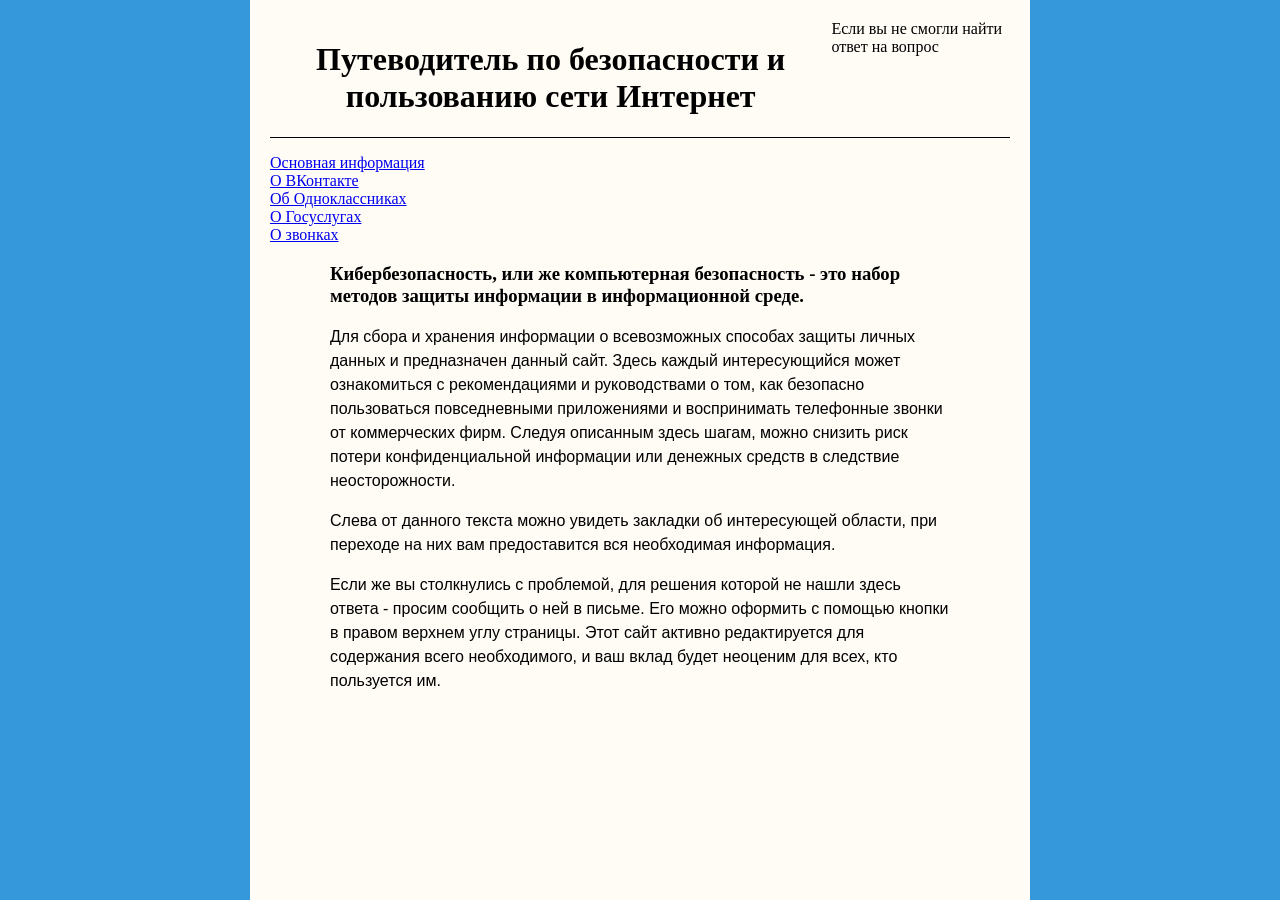
<file: index.html>
<!DOCTYPE html>
<html lang="ru">

<head>
    <meta charset="UTF-8">
    <meta name="viewport" content="width=device-width, initial-scale=1.0">
    <link rel="stylesheet" href="style.css">
    <title>Руководство по безопасности</title>
</head>

<body>
    <div class="side-bar left-bar"></div>
    <main class="content">
        <header class="header">
            <div>
                <h1>Путеводитель по безопасности и пользованию сети Интернет</h1>
            </div>
            <nav class="menu">
                <a class="menu__item" href="#">Если вы не смогли найти ответ на вопрос</a>
            </nav>
        </header>
        <aside>
            <dl>
                <dt><a href="MainPage.html">Основная информация</a></dt>
                <dt><a href="VKPage.html">О ВКонтакте</a></dt>
                <dt><a href="ClassPage.html">Об Одноклассниках</a></dt>
                <dt><a href="GosuslugiPage.html">О Госуслугах</a></dt>
                <dt><a href="AboutPhoneCallsPage.html">О звонках</a></dt>
            </dl>
        </aside>
        <div class="container">
            <h3>Кибербезопасность, или же компьютерная безопасность - это набор методов защиты информации в
                информационной среде.</h3>
            <p>Для сбора и хранения информации о всевозможных способах защиты личных данных и предназначен данный
                сайт. Здесь каждый интересующийся может ознакомиться с рекомендациями и руководствами о том, как
                безопасно пользоваться повседневными приложениями и воспринимать телефонные звонки от коммерческих
                фирм. Следуя описанным здесь шагам, можно снизить риск потери конфиденциальной информации или
                денежных средств в следствие неосторожности.</p>
            <p>Слева от данного текста можно увидеть закладки об интересующей области, при переходе на них вам
                предоставится вся необходимая информация.</p>
            <p>Если же вы столкнулись с проблемой, для решения которой не нашли здесь ответа - просим сообщить о ней
                в письме. Его можно оформить с помощью кнопки в правом верхнем углу страницы. Этот сайт активно
                редактируется для содержания всего необходимого, и ваш вклад будет неоценим для всех, кто пользуется
                им.</p>
        </div>
    </main>
    <div class="side-bar right-bar"></div>
</body>

</html>
</file>
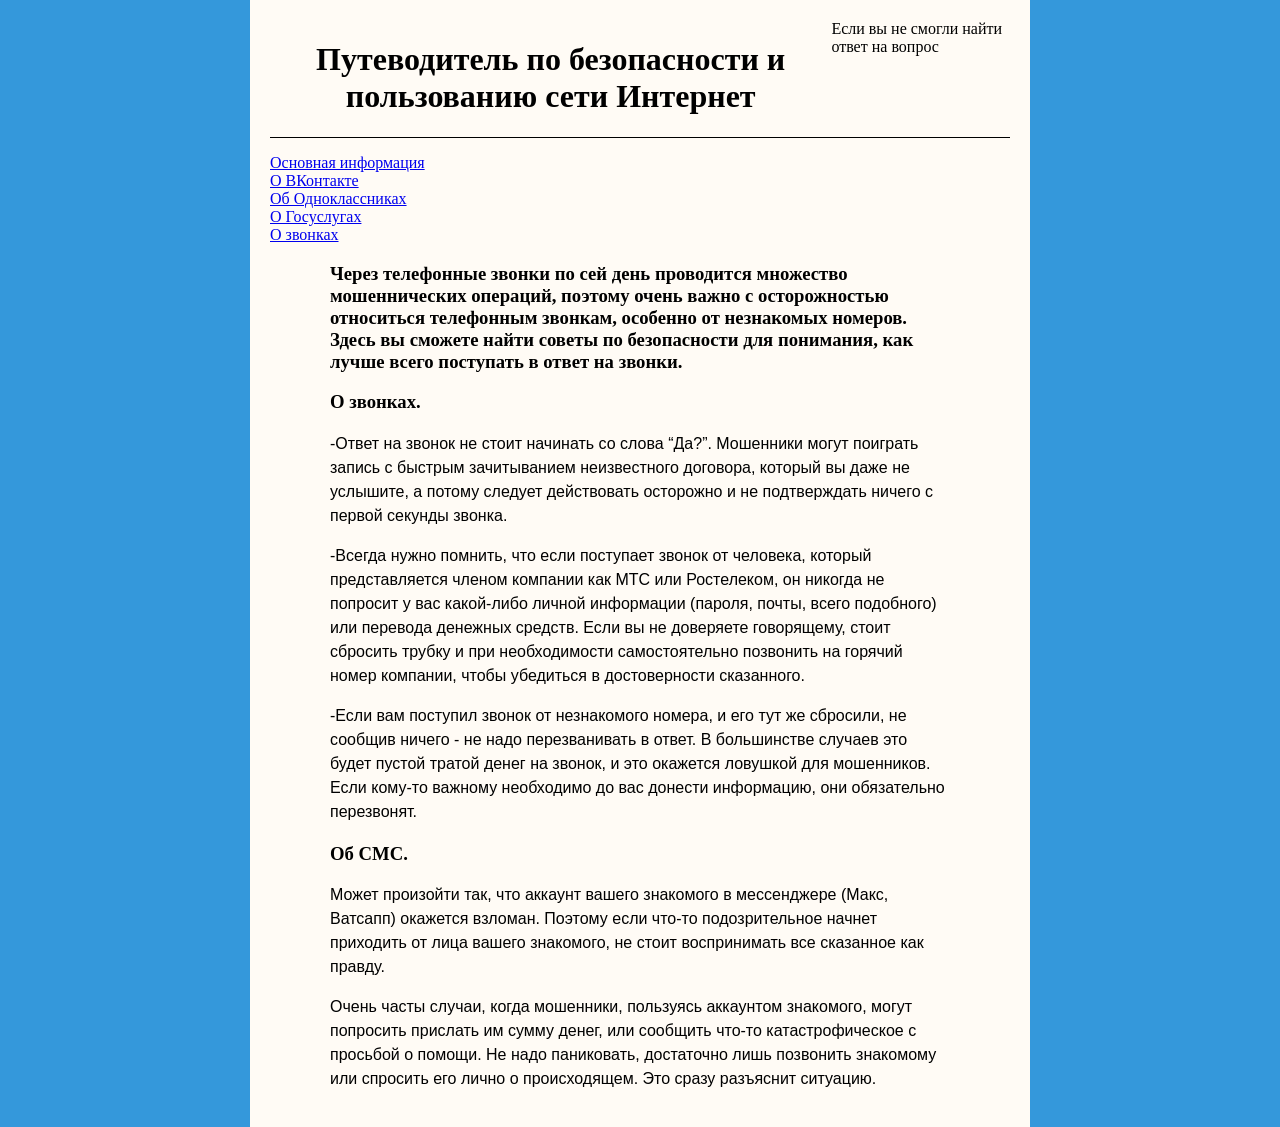
<file: AboutPhoneCallsPage.html>
<!DOCTYPE html>
<html lang="ru">

<head>
    <meta charset="UTF-8">
    <meta name="viewport" content="width=device-width, initial-scale=1.0">
    <link rel="stylesheet" href="style.css">
    <title>Руководство по безопасности</title>
</head>

<body>
    <div class="side-bar left-bar"></div>
    <main class="content">
        <header class="header">
            <div>
                <h1>Путеводитель по безопасности и пользованию сети Интернет</h1>
            </div>
            <nav class="menu">
                <a class="menu__item" href="#">Если вы не смогли найти ответ на вопрос</a>
            </nav>
        </header>
        <aside>
            <dl>
                <dt><a href="MainPage.html">Основная информация</a></dt>
                <dt><a href="VKPage.html">О ВКонтакте</a></dt>
                <dt><a href="ClassPage.html">Об Одноклассниках</a></dt>
                <dt><a href="GosuslugiPage.html">О Госуслугах</a></dt>
                <dt><a href="AboutPhoneCallsPage.html">О звонках</a></dt>
            </dl>
        </aside>
        <div class="container">
            <h3>Через телефонные звонки по сей день проводится множество мошеннических операций, поэтому очень важно
                с осторожностью относиться телефонным звонкам, особенно от незнакомых номеров. Здесь вы сможете
                найти советы по безопасности для понимания, как лучше всего поступать в ответ на звонки.</h3>
            <h3>О звонках.</h3>
            <p>-Ответ на звонок не стоит начинать со слова “Да?”. Мошенники могут поиграть запись с быстрым
                зачитыванием неизвестного договора, который вы даже не услышите, а потому следует действовать
                осторожно и не подтверждать ничего с первой секунды звонка.</p>
            <p>-Всегда нужно помнить, что если поступает звонок от человека, который представляется членом компании
                как МТС или Ростелеком, он никогда не попросит у вас какой-либо личной информации (пароля, почты,
                всего подобного) или перевода денежных средств. Если вы не доверяете говорящему, стоит сбросить
                трубку и при необходимости самостоятельно позвонить на горячий номер компании, чтобы убедиться в
                достоверности сказанного.</p>
            <p>-Если вам поступил звонок от незнакомого номера, и его тут же сбросили, не сообщив ничего - не надо
                перезванивать в ответ. В большинстве случаев это будет пустой тратой денег на звонок, и это окажется
                ловушкой для мошенников. Если кому-то важному необходимо до вас донести информацию, они обязательно
                перезвонят.</p>
            <h3>Об СМС.</h3>
            <p>Может произойти так, что аккаунт вашего знакомого в мессенджере (Макс, Ватсапп) окажется взломан.
                Поэтому если что-то подозрительное начнет приходить от лица вашего знакомого, не стоит воспринимать
                все сказанное как правду.</p>
            <p>Очень часты случаи, когда мошенники, пользуясь аккаунтом знакомого, могут попросить прислать им сумму
                денег, или сообщить что-то катастрофическое с просьбой о помощи. Не надо паниковать, достаточно лишь
                позвонить знакомому или спросить его лично о происходящем. Это сразу разъяснит ситуацию. </p>
        </div>
    </main>
    <div class="side-bar right-bar"></div>
</body>

</html>
</file>
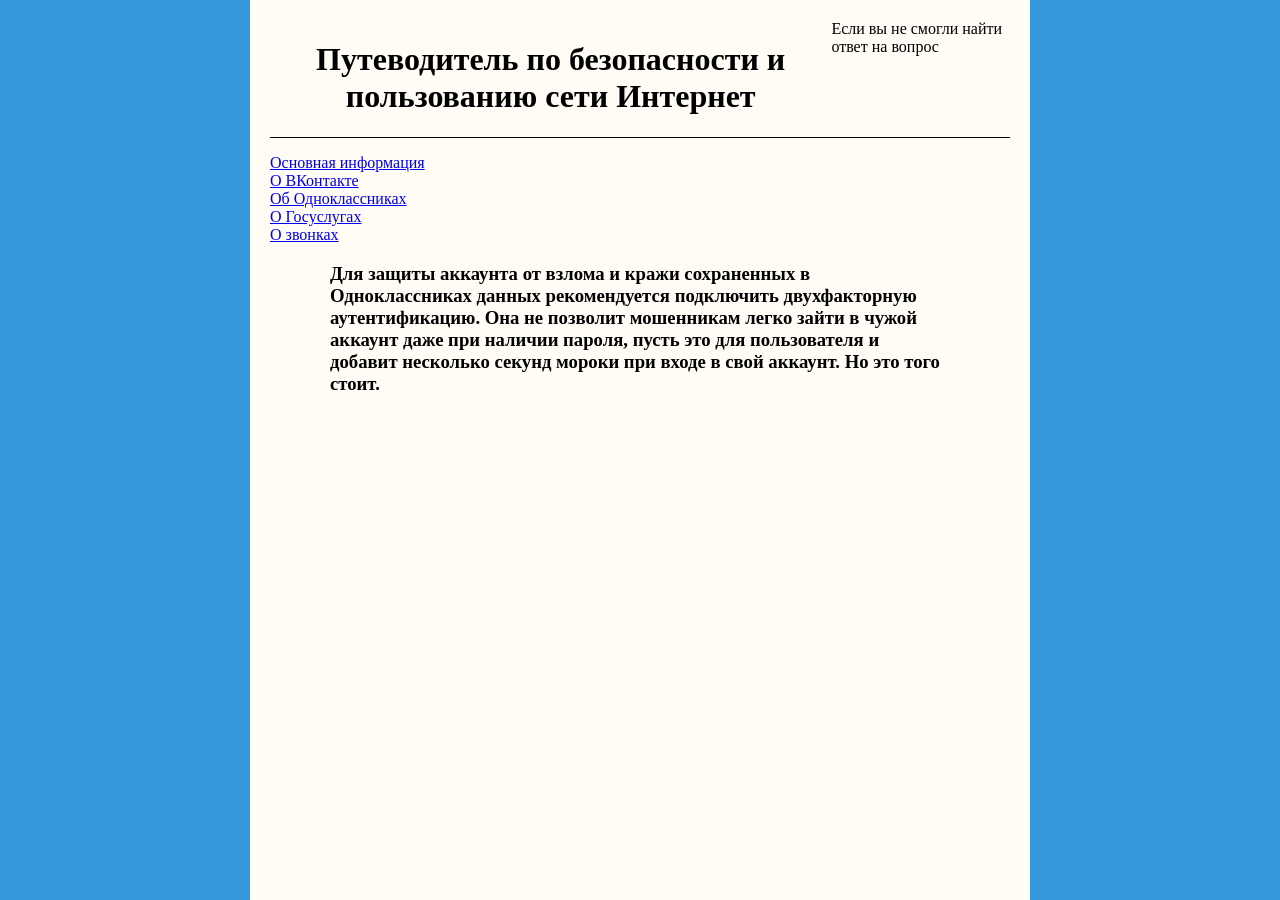
<file: ClassPage.html>
<!DOCTYPE html>
<html lang="ru">

<head>
    <meta charset="UTF-8">
    <meta name="viewport" content="width=device-width, initial-scale=1.0">
    <link rel="stylesheet" href="style.css">
    <title>Руководство по безопасности</title>
</head>

<body>
    <div class="side-bar left-bar"></div>
    <main class="content">
        <header class="header">
            <div>
                <h1>Путеводитель по безопасности и пользованию сети Интернет</h1>
            </div>
            <nav class="menu">
                <a class="menu__item" href="#">Если вы не смогли найти ответ на вопрос</a>
            </nav>
        </header>
        <aside>
            <dl>
                <dt><a href="MainPage.html">Основная информация</a></dt>
                <dt><a href="VKPage.html">О ВКонтакте</a></dt>
                <dt><a href="ClassPage.html">Об Одноклассниках</a></dt>
                <dt><a href="GosuslugiPage.html">О Госуслугах</a></dt>
                <dt><a href="AboutPhoneCallsPage.html">О звонках</a></dt>
            </dl>
        </aside>
        <div class="container">
            <h3>Для защиты аккаунта от взлома и кражи сохраненных в Одноклассниках данных рекомендуется подключить
                двухфакторную аутентификацию. Она не позволит мошенникам легко зайти в чужой аккаунт даже при наличии
                пароля, пусть это для пользователя и добавит несколько секунд мороки при входе в свой аккаунт. Но это
                того стоит.</h3>
            <!-- сюда текст -->
        </div>
    </main>
    <div class="side-bar right-bar"></div>

</body>

</html>
</file>
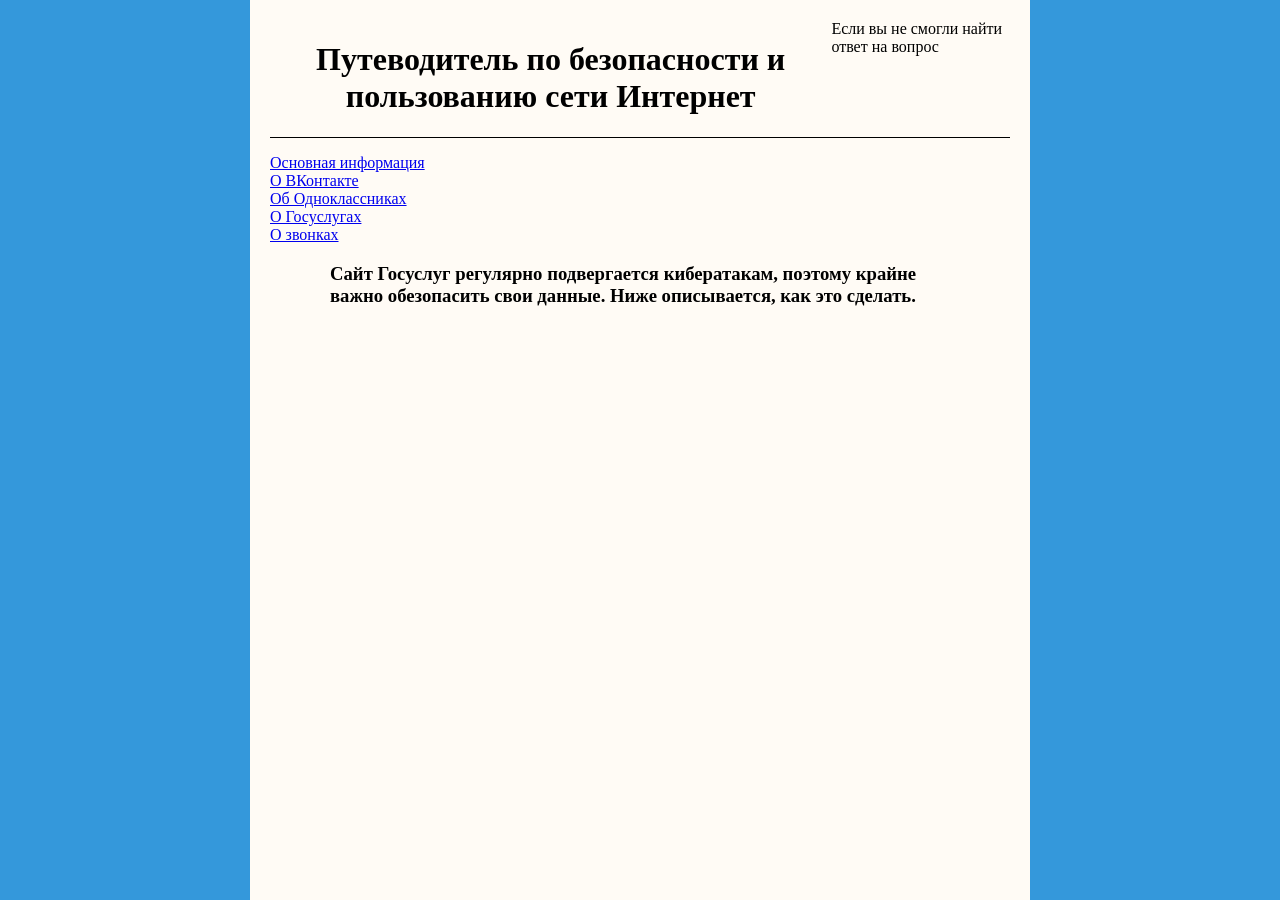
<file: GosuslugiPage.html>
<!DOCTYPE html>
<html lang="ru">

<head>
    <meta charset="UTF-8">
    <meta name="viewport" content="width=device-width, initial-scale=1.0">
    <link rel="stylesheet" href="style.css">
    <title>Руководство по безопасности</title>
</head>

<body>
    <div class="side-bar left-bar"></div>
    <main class="content">
        <header class="header">
            <div>
                <h1>Путеводитель по безопасности и пользованию сети Интернет</h1>
            </div>
            <nav class="menu">
                <a class="menu__item" href="#">Если вы не смогли найти ответ на вопрос</a>
            </nav>
        </header>
        <aside>
            <dl>
                <dt><a href="MainPage.html">Основная информация</a></dt>
                <dt><a href="VKPage.html">О ВКонтакте</a></dt>
                <dt><a href="ClassPage.html">Об Одноклассниках</a></dt>
                <dt><a href="GosuslugiPage.html">О Госуслугах</a></dt>
                <dt><a href="AboutPhoneCallsPage.html">О звонках</a></dt>
            </dl>
        </aside>
        <div class="container">
            <h3>Сайт Госуслуг регулярно подвергается кибератакам, поэтому крайне важно обезопасить свои данные. Ниже
                описывается, как это сделать.</h3>
            <!-- сюда текст -->
        </div>
    </main>
    <div class="side-bar right-bar"></div>
</body>

</html>
</file>
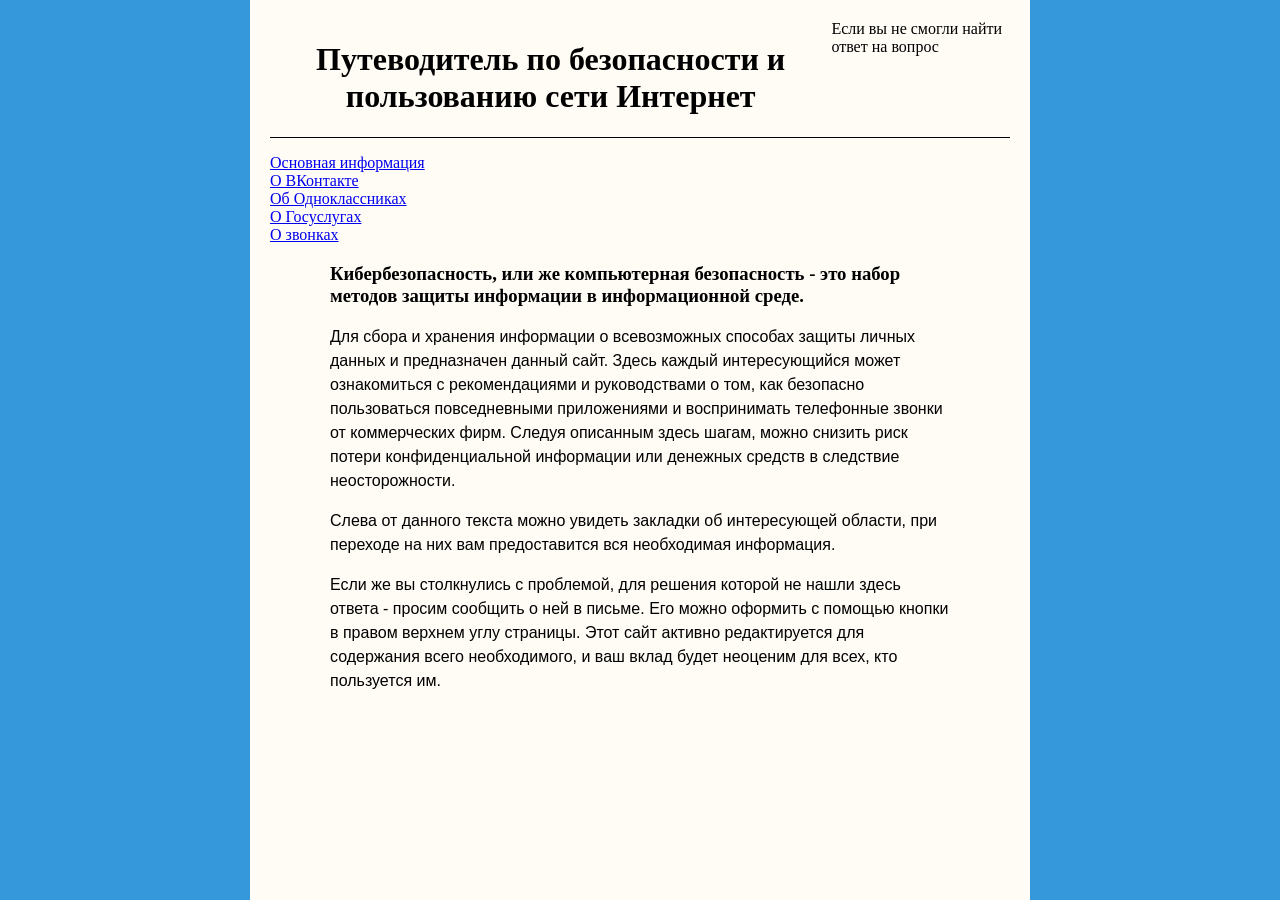
<file: MainPage.html>
<!DOCTYPE html>
<html lang="ru">

<head>
    <meta charset="UTF-8">
    <meta name="viewport" content="width=device-width, initial-scale=1.0">
    <link rel="stylesheet" href="style.css">
    <title>Руководство по безопасности</title>
</head>

<body>
    <div class="side-bar left-bar"></div>
    <main class="content">
        <header class="header">
            <div>
                <h1>Путеводитель по безопасности и пользованию сети Интернет</h1>
            </div>
            <nav class="menu">
                <a class="menu__item" href="#">Если вы не смогли найти ответ на вопрос</a>
            </nav>
        </header>
        <aside>
            <dl>
                <dt><a href="MainPage.html">Основная информация</a></dt>
                <dt><a href="VKPage.html">О ВКонтакте</a></dt>
                <dt><a href="ClassPage.html">Об Одноклассниках</a></dt>
                <dt><a href="GosuslugiPage.html">О Госуслугах</a></dt>
                <dt><a href="AboutPhoneCallsPage.html">О звонках</a></dt>
            </dl>
        </aside>
        <div class="container">
            <h3>Кибербезопасность, или же компьютерная безопасность - это набор методов защиты информации в
                информационной среде.</h3>
            <p>Для сбора и хранения информации о всевозможных способах защиты личных данных и предназначен данный
                сайт. Здесь каждый интересующийся может ознакомиться с рекомендациями и руководствами о том, как
                безопасно пользоваться повседневными приложениями и воспринимать телефонные звонки от коммерческих
                фирм. Следуя описанным здесь шагам, можно снизить риск потери конфиденциальной информации или
                денежных средств в следствие неосторожности.</p>
            <p>Слева от данного текста можно увидеть закладки об интересующей области, при переходе на них вам
                предоставится вся необходимая информация.</p>
            <p>Если же вы столкнулись с проблемой, для решения которой не нашли здесь ответа - просим сообщить о ней
                в письме. Его можно оформить с помощью кнопки в правом верхнем углу страницы. Этот сайт активно
                редактируется для содержания всего необходимого, и ваш вклад будет неоценим для всех, кто пользуется
                им.</p>
        </div>
    </main>
    <div class="side-bar right-bar"></div>
</body>

</html>
</file>
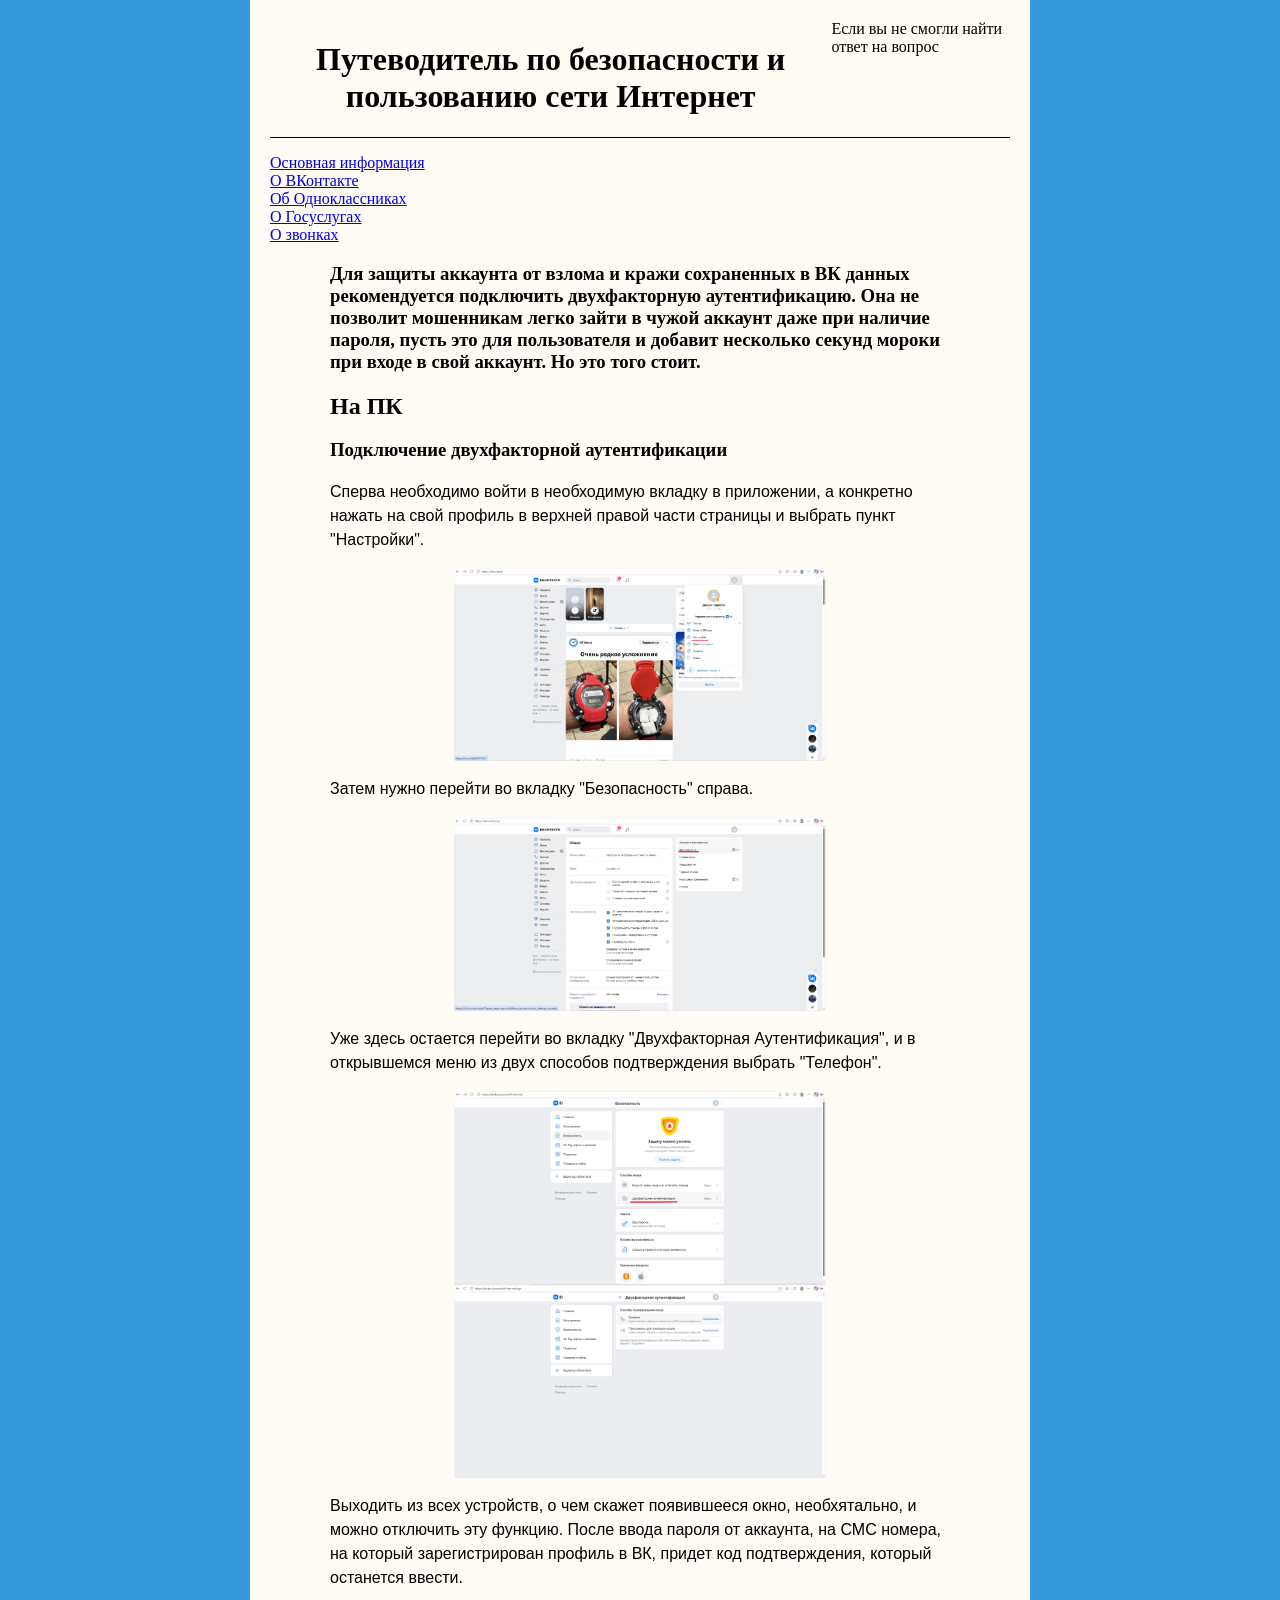
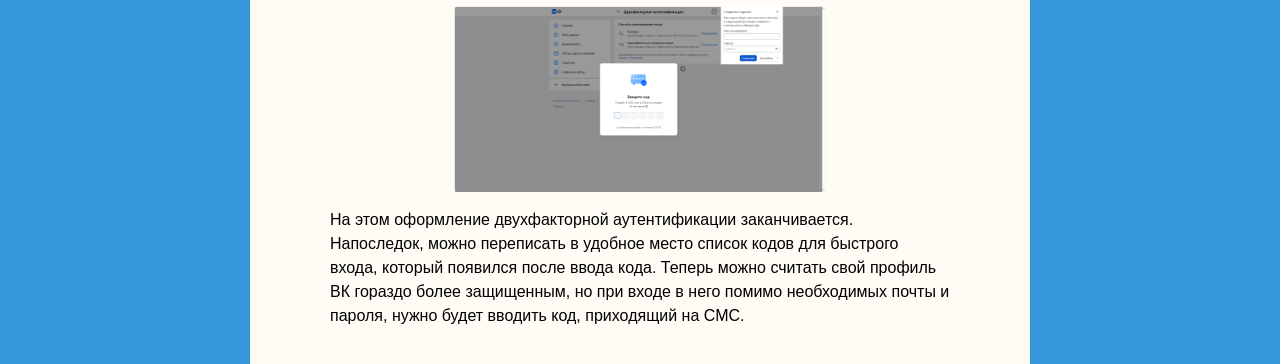
<file: VKPage.html>
<!DOCTYPE html>
<html lang="ru">

<head>
    <meta charset="UTF-8">
    <meta name="viewport" content="width=device-width, initial-scale=1.0">
    <link rel="stylesheet" href="style.css">
    <title>Руководство по безопасности</title>
</head>

<body>
    <div class="side-bar left-bar"></div>
    <main class="content">
        <header class="header">
            <div>
                <h1>Путеводитель по безопасности и пользованию сети Интернет</h1>
            </div>
            <nav class="menu">
                <a class="menu__item" href="#">Если вы не смогли найти ответ на вопрос</a>
            </nav>
        </header>
        <aside>
            <dl>
                <dt><a href="MainPage.html">Основная информация</a></dt>
                <dt><a href="VKPage.html">О ВКонтакте</a></dt>
                <dt><a href="ClassPage.html">Об Одноклассниках</a></dt>
                <dt><a href="GosuslugiPage.html">О Госуслугах</a></dt>
                <dt><a href="AboutPhoneCallsPage.html">О звонках</a></dt>
            </dl>
        </aside>
        <div class="container">
            <h3>Для защиты аккаунта от взлома и кражи сохраненных в ВК данных рекомендуется подключить двухфакторную
                аутентификацию. Она не позволит мошенникам легко зайти в чужой аккаунт даже при наличие пароля,
                пусть это для пользователя и добавит несколько секунд мороки при входе в свой аккаунт. Но это того
                стоит.</h3>
            <h2>На ПК</h2>
            <h3>Подключение двухфакторной аутентификации</h3>
            <p>Сперва необходимо войти в необходимую вкладку в приложении, а конкретно нажать на свой профиль в
                верхней правой части страницы и выбрать пункт "Настройки".</p>
            <img src="imagesVK/В настройки вк.png" alt="Описание">
            <p>Затем нужно перейти во вкладку "Безопасность" справа.</p>
            <img src="imagesVK/В безопасность вк.png" alt="Описание 2">
            <p>Уже здесь остается перейти во вкладку "Двухфакторная Аутентификация", и в открывшемся меню из двух
                способов подтверждения выбрать "Телефон".</p>
            <img src="imagesVK/ВДвухфакторнуюАутентификациюВК.png">
            <img src="imagesVK/Телефон.png">
            <p>Выходить из всех устройств, о чем скажет появившееся окно, необхятально, и можно отключить эту
                функцию. После ввода пароля от аккаунта, на СМС номера, на который зарегистрирован профиль в ВК,
                придет код подтверждения, который останется ввести.</p>
            <img src="imagesVK/пароль.png">
            <p>На этом оформление двухфакторной аутентификации заканчивается. Напоследок, можно переписать в удобное
                место список кодов для быстрого входа, который появился после ввода кода. Теперь можно считать свой
                профиль ВК гораздо более защищенным, но при входе в него помимо необходимых почты и пароля, нужно
                будет вводить код, приходящий на СМС.</p>
        </div>
    </main>
    <div class="side-bar right-bar"></div>
</body>

</html>
</file>
<file: style.css>
p {
  font-family: sans-serif; /* для шрифта */
  font-size: 16px;
  line-height: 1.5;
}
.container {
  padding-left: 60px;         /* для отдаления текста от краев коробки */
  padding-right: 60px;
}
.content h1 {
  text-align: center; /*для центрирования заголовков*/
}
body {
  margin: 0;
  padding: 0;
  display: flex;
  justify-content: center;
  align-items: stretch;
  min-height: 100vh;
}
.wrapper {
  display: flex;
  width: 100%;
  flex: 1;
}
.side-bar {
  width: 250px;           /* ширина боковых полос */
}
.left-bar {
  background-color: #3498db;
}

.right-bar {
  background-color: #3498db;
}
.content {
  flex: 1;        
  padding: 20px;
  background: #fffbf5; /* для цвета "страницы" */
}
img {
  max-width: 60%; /* для изображений и их размера */
  height: auto;
  display: block;
    margin-left: auto;
    margin-right: auto
}
.header {
  display: flex;
  justify-content: space-between;
  border-bottom: 1px solid #000000; /* для наличия верхней полосы */
}
.menu {
        display: flex; /* для кнопки помощи */
        gap: 15px;
    }
    .menu__item {
        color: #000000; /*для кнопки помощи*/
        text-decoration: none;
    }

/* Мобильная версия: на узких экранах синие боковые полосы скрыты,
   а содержимое страницы занимает всю ширину экрана.
   На компьютере (шире 768 px) стили выше остаются без изменений. */
@media (max-width: 768px) {
  body {
    display: block; /* контент во всю ширину экрана, без центрирования */
    -webkit-text-size-adjust: 100%;
    overflow-x: hidden;
  }

  .side-bar {
    display: none; /* убираем синие рамки слева и справа */
  }

  .wrapper {
    width: auto;
  }

  .content {
    padding: 15px; /* ширина не задаётся: блок сам занимает весь экран */
  }

  .container {
    padding-left: 15px; /* вместо 60 px, чтобы текст не был узким */
    padding-right: 15px;
  }

  .header {
    flex-wrap: wrap; /* заголовок и ссылка переносятся при необходимости */
    gap: 10px;
  }

  .header > div,
  .menu {
    min-width: 0;
  }

  img {
    max-width: 100%; /* скриншоты остаются читаемыми на телефоне */
  }
}

/* Очень узкие экраны (например, 320 px) */
@media (max-width: 380px) {
  .content {
    padding: 10px;
  }

  .container {
    padding-left: 10px;
    padding-right: 10px;
  }
}
</file>
